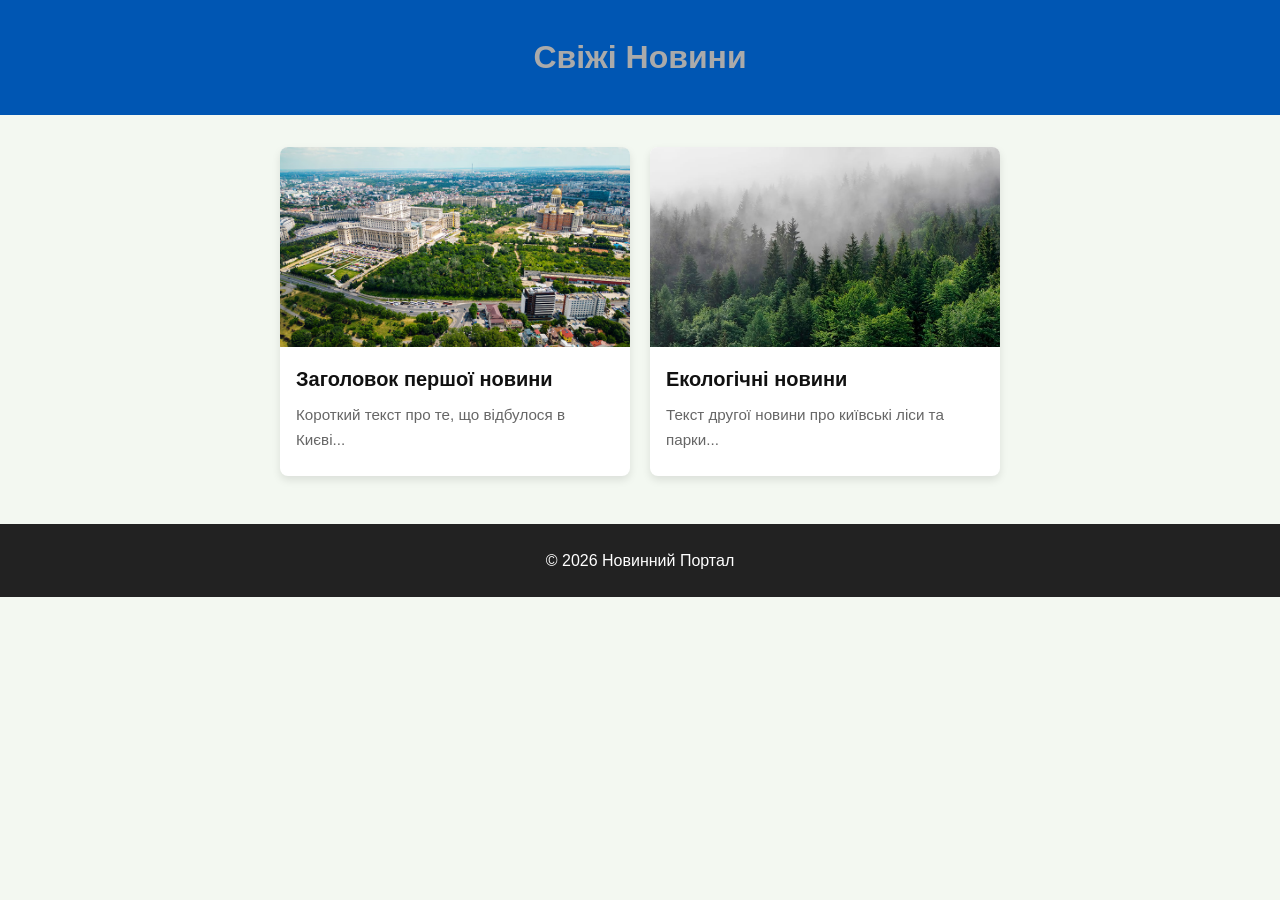
<file: ipz241_kyev/index.html>
<!DOCTYPE html>
<html lang="uk">
<head>
    <meta charset="UTF-8">
    <title>Новини Києва (Об'єднано)</title>
    <link rel="stylesheet" href="style.css">
</head>
<body>
<header>
    <h1>Свіжі Новини</h1>
</header>
<main id="news-container">
    <article class="news-card">
        <img src="images/kiev-top.jpg" alt="Київ з висоти">
        <h2>Заголовок першої новини</h2>
        <p>Короткий текст про те, що відбулося в Києві...</p>
    </article>

    <article class="news-card">
        <img src="images/forest.jpg" alt="Ліс">
        <h2>Екологічні новини</h2>
        <p>Текст другої новини про київські ліси та парки...</p>
    </article>
</main>
<footer>
    <p>&copy; 2026 Новинний Портал</p>
</footer>
</body>
</html>
</file>
<file: ipz241_kyev/style.css>
* {
    margin: 0;
    padding: 0;
    box-sizing: border-box;
}

body {
    font-family: 'Segoe UI', Tahoma, Geneva, Verdana, sans-serif;
    background-color: #f3f8f1;
    color: #654;
    line-height: 1.6;
}

header {
    background-color: #0056b3;
    color: #aaa;
    text-align: center;
    padding: 2rem 1rem;
    margin-bottom: 2rem;
}

footer {
    text-align: center;
    padding: 1.5rem;
    background-color: #222;
    color: #fff;
    margin-top: 3rem;
}

#news-container {
    display: flex;
    flex-wrap: wrap;
    justify-content: center;
    gap: 20px;
    max-width: 1200px;
    margin: 0 auto;
    padding: 0 1rem;
}

.news-card {
    background: #fff;
    border-radius: 8px;
    box-shadow: 0 4px 8px rgba(0, 0, 0, 0.1);
    overflow: hidden;
    width: 100%;
    max-width: 350px;
    display: flex;
    flex-direction: column;
}

.news-card img {
    width: 100%;
    height: 200px;
    object-fit: cover;
}

.news-card h2 {
    font-size: 1.25rem;
    padding: 1rem 1rem 0.5rem 1rem;
    color: #111;
}

.news-card p {
    font-size: 0.95rem;
    padding: 0 1rem 1.5rem 1rem;
    color: #666;
    flex-grow: 1;
}
</file>
